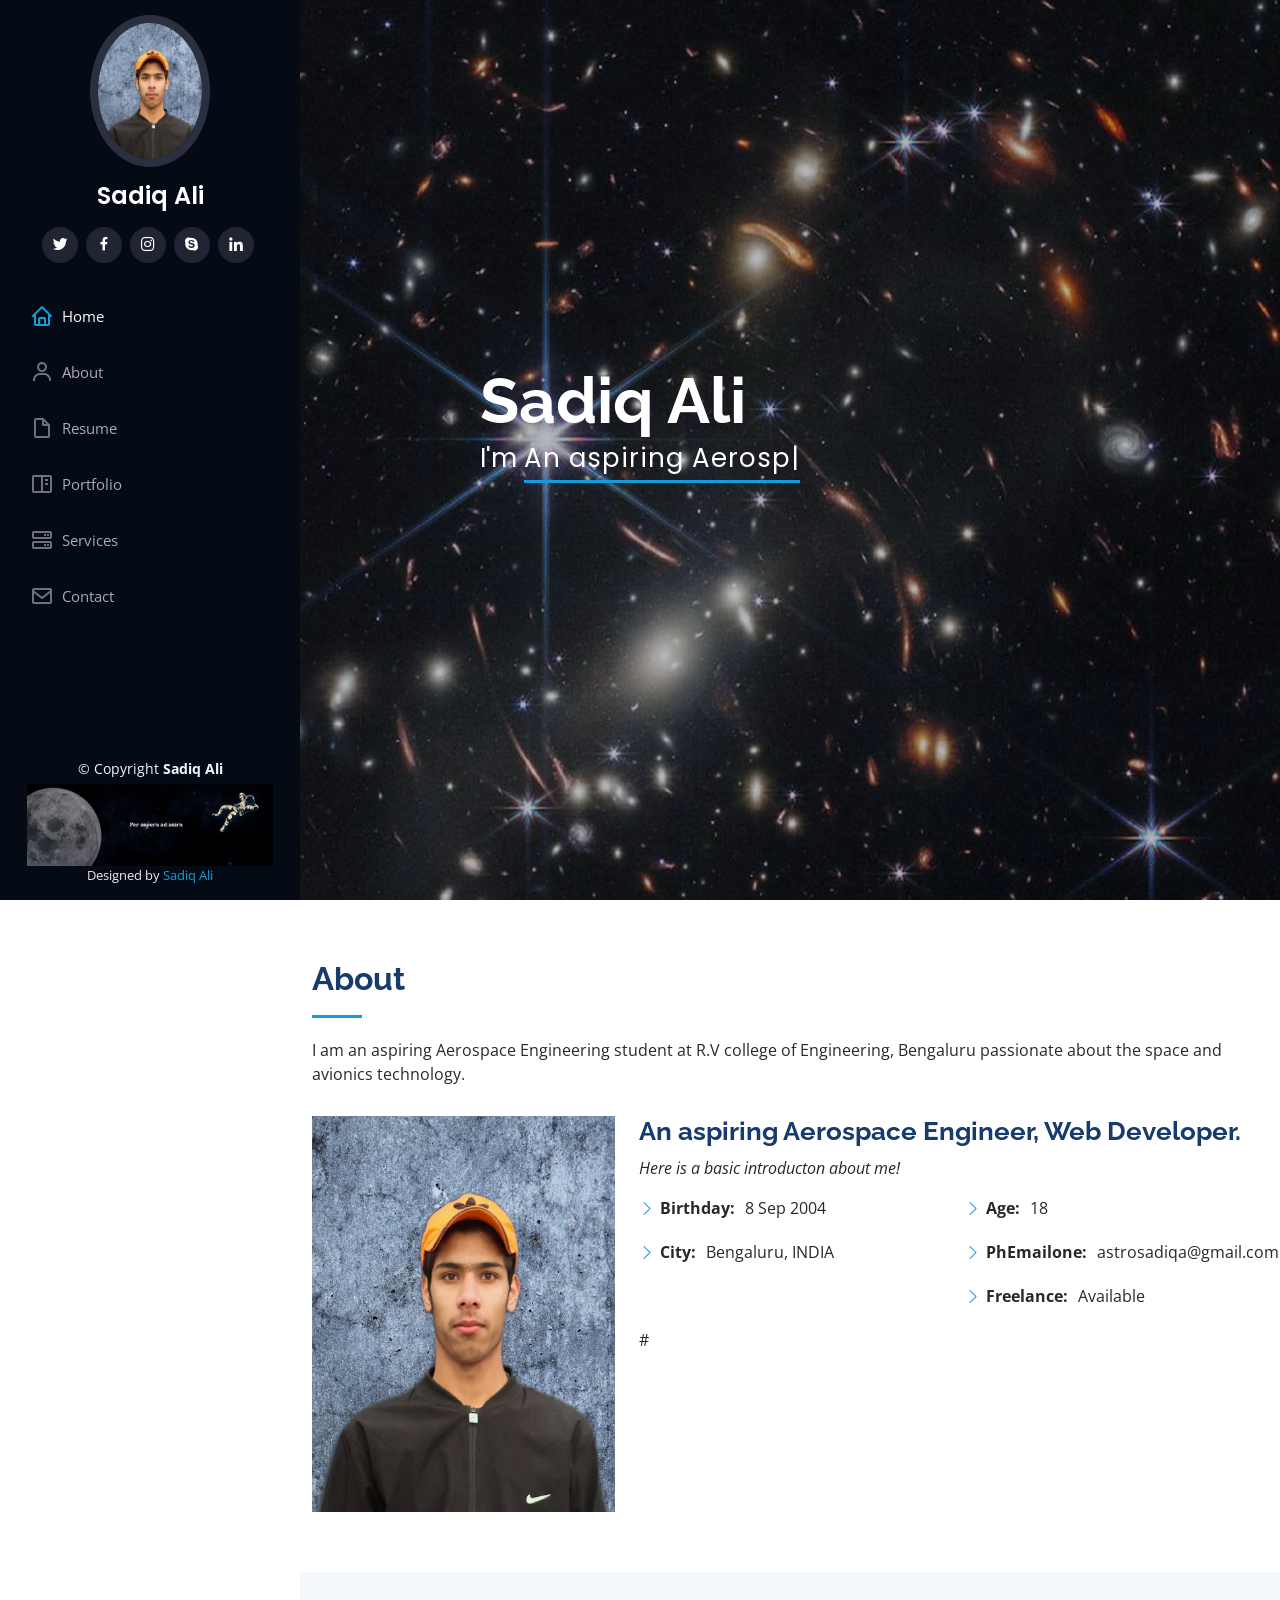
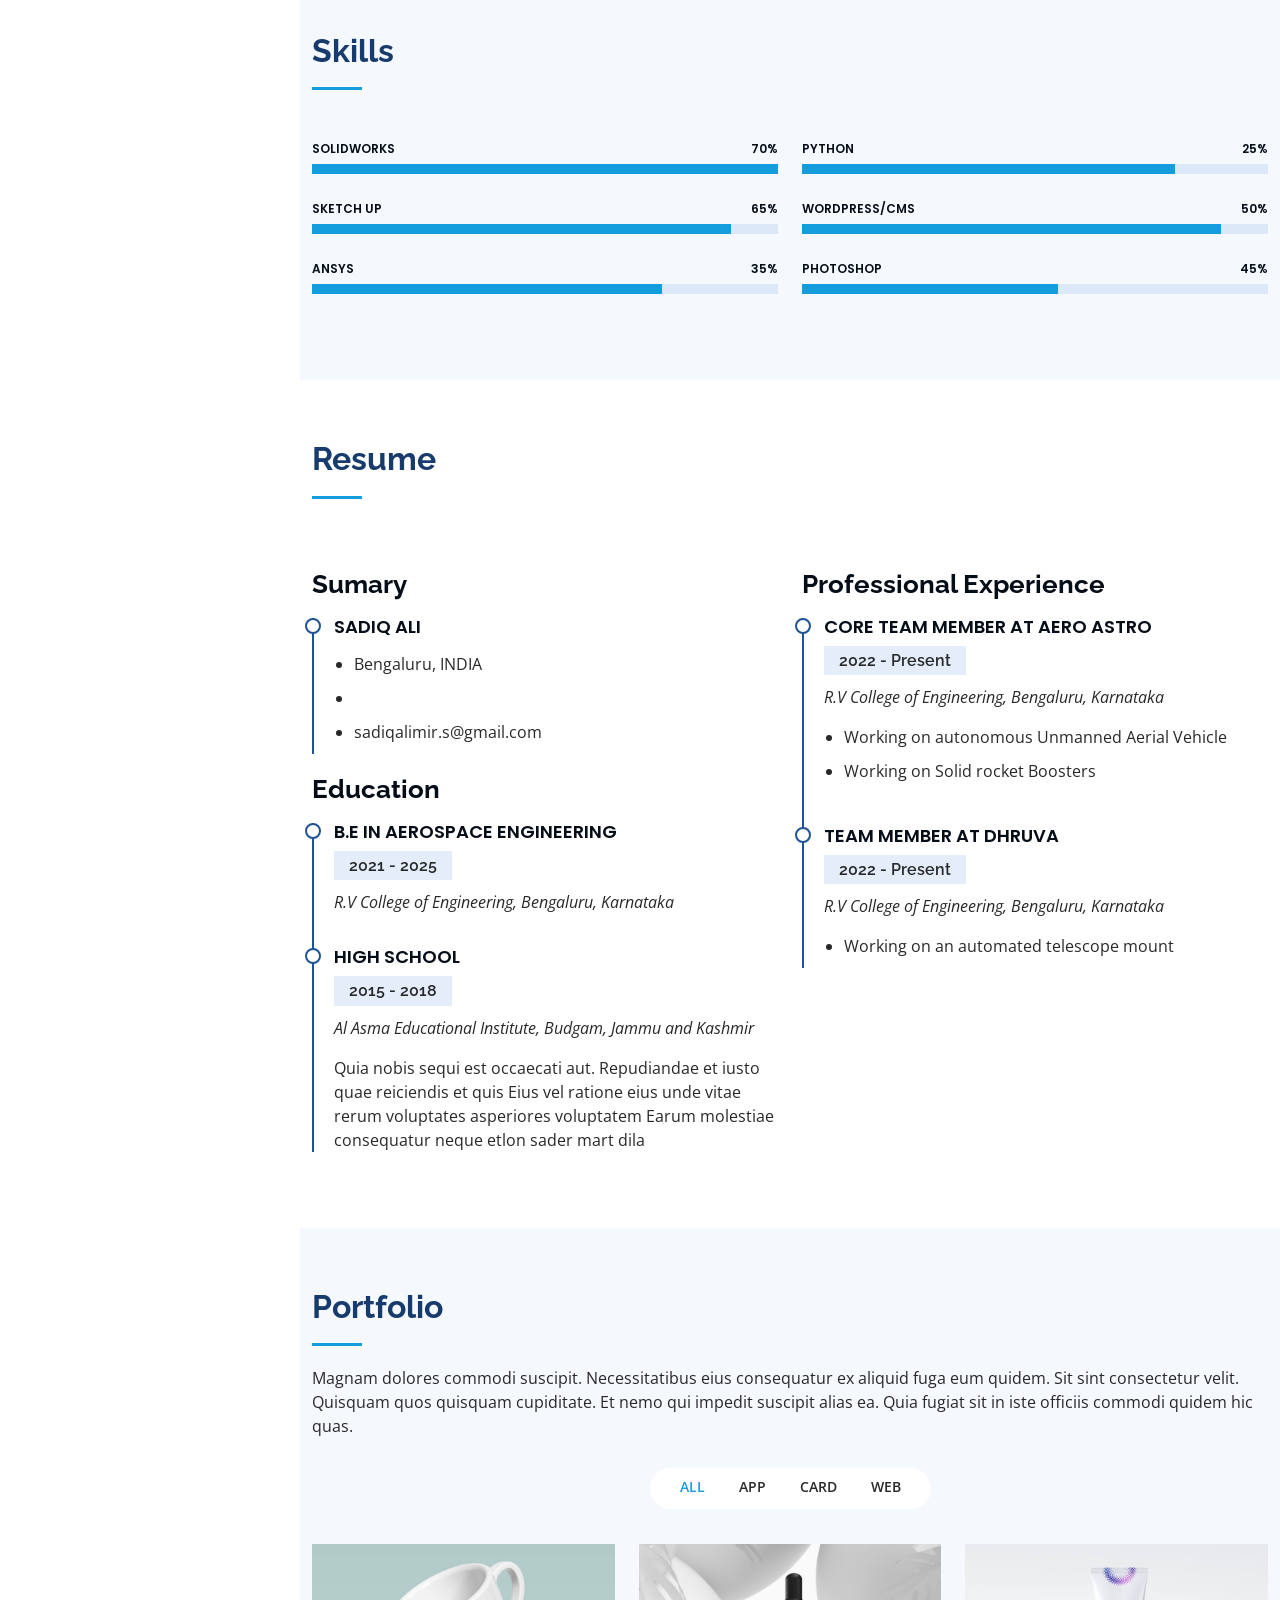
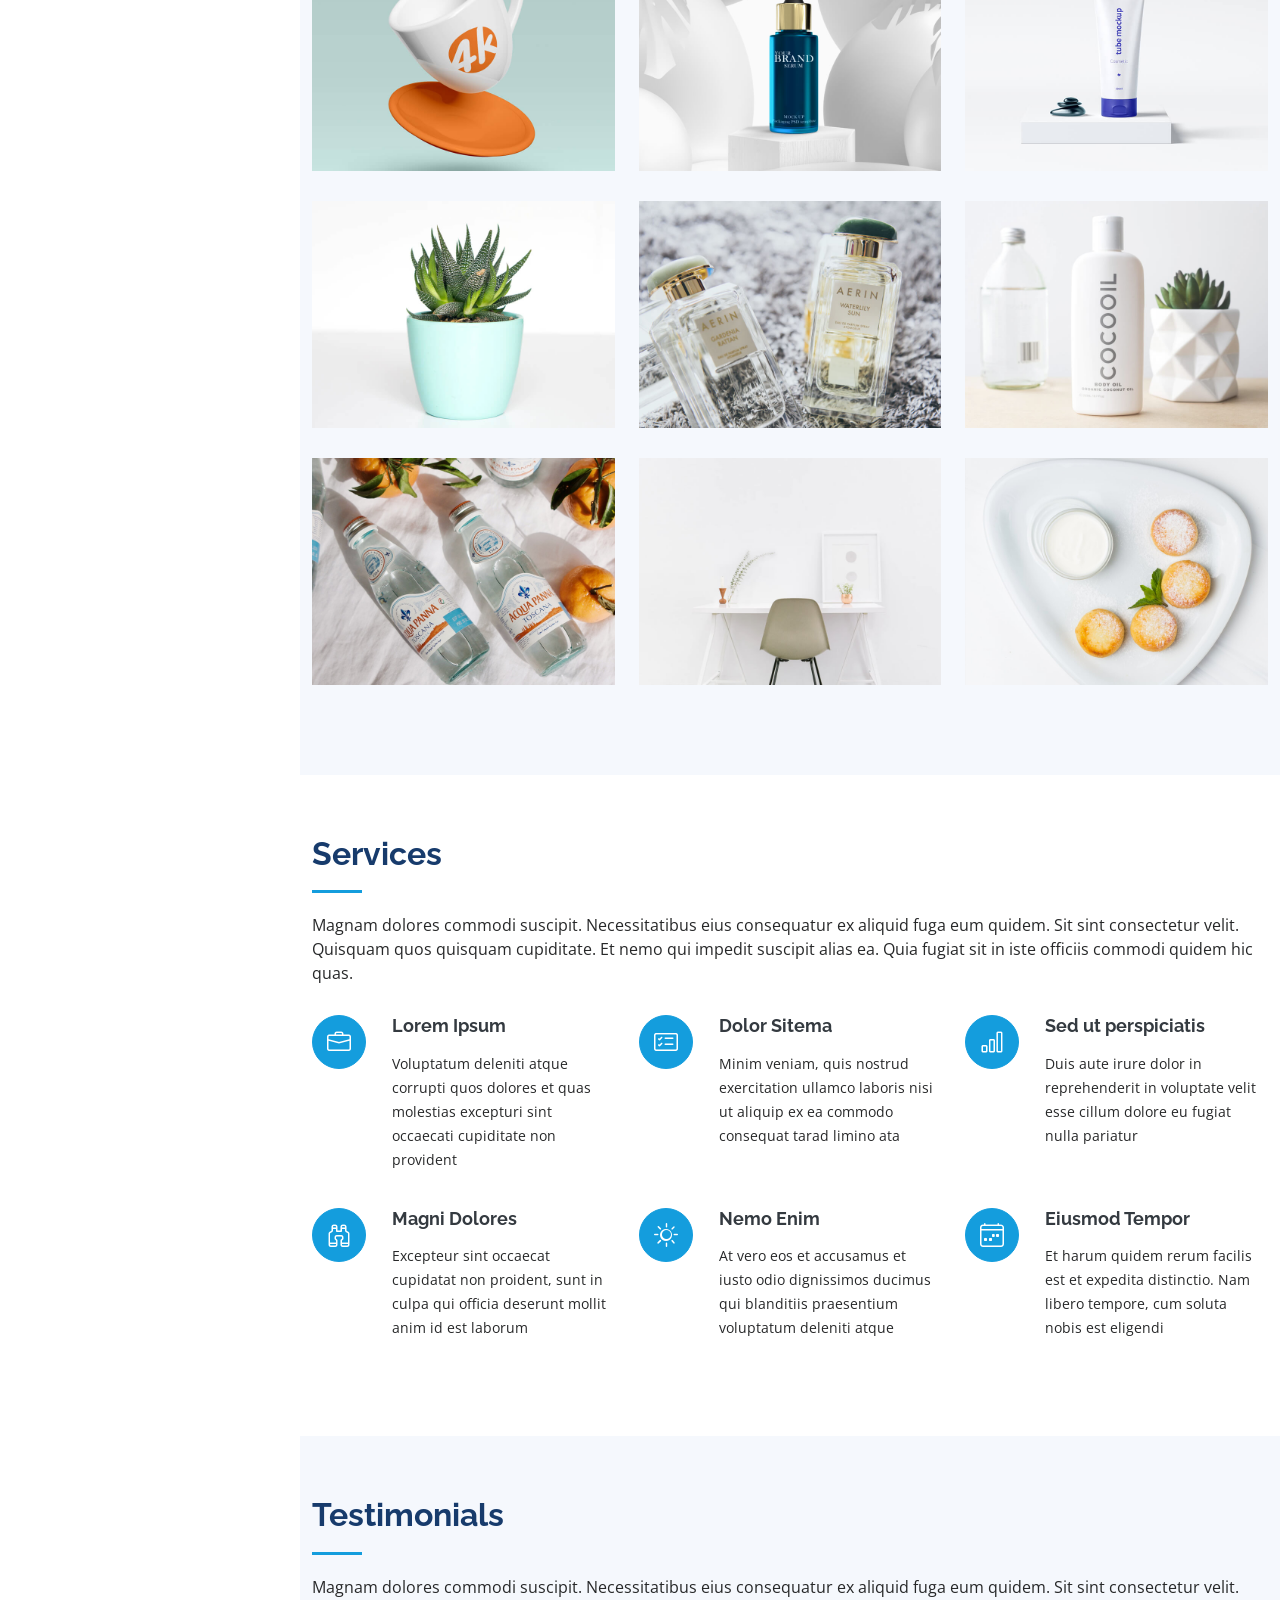
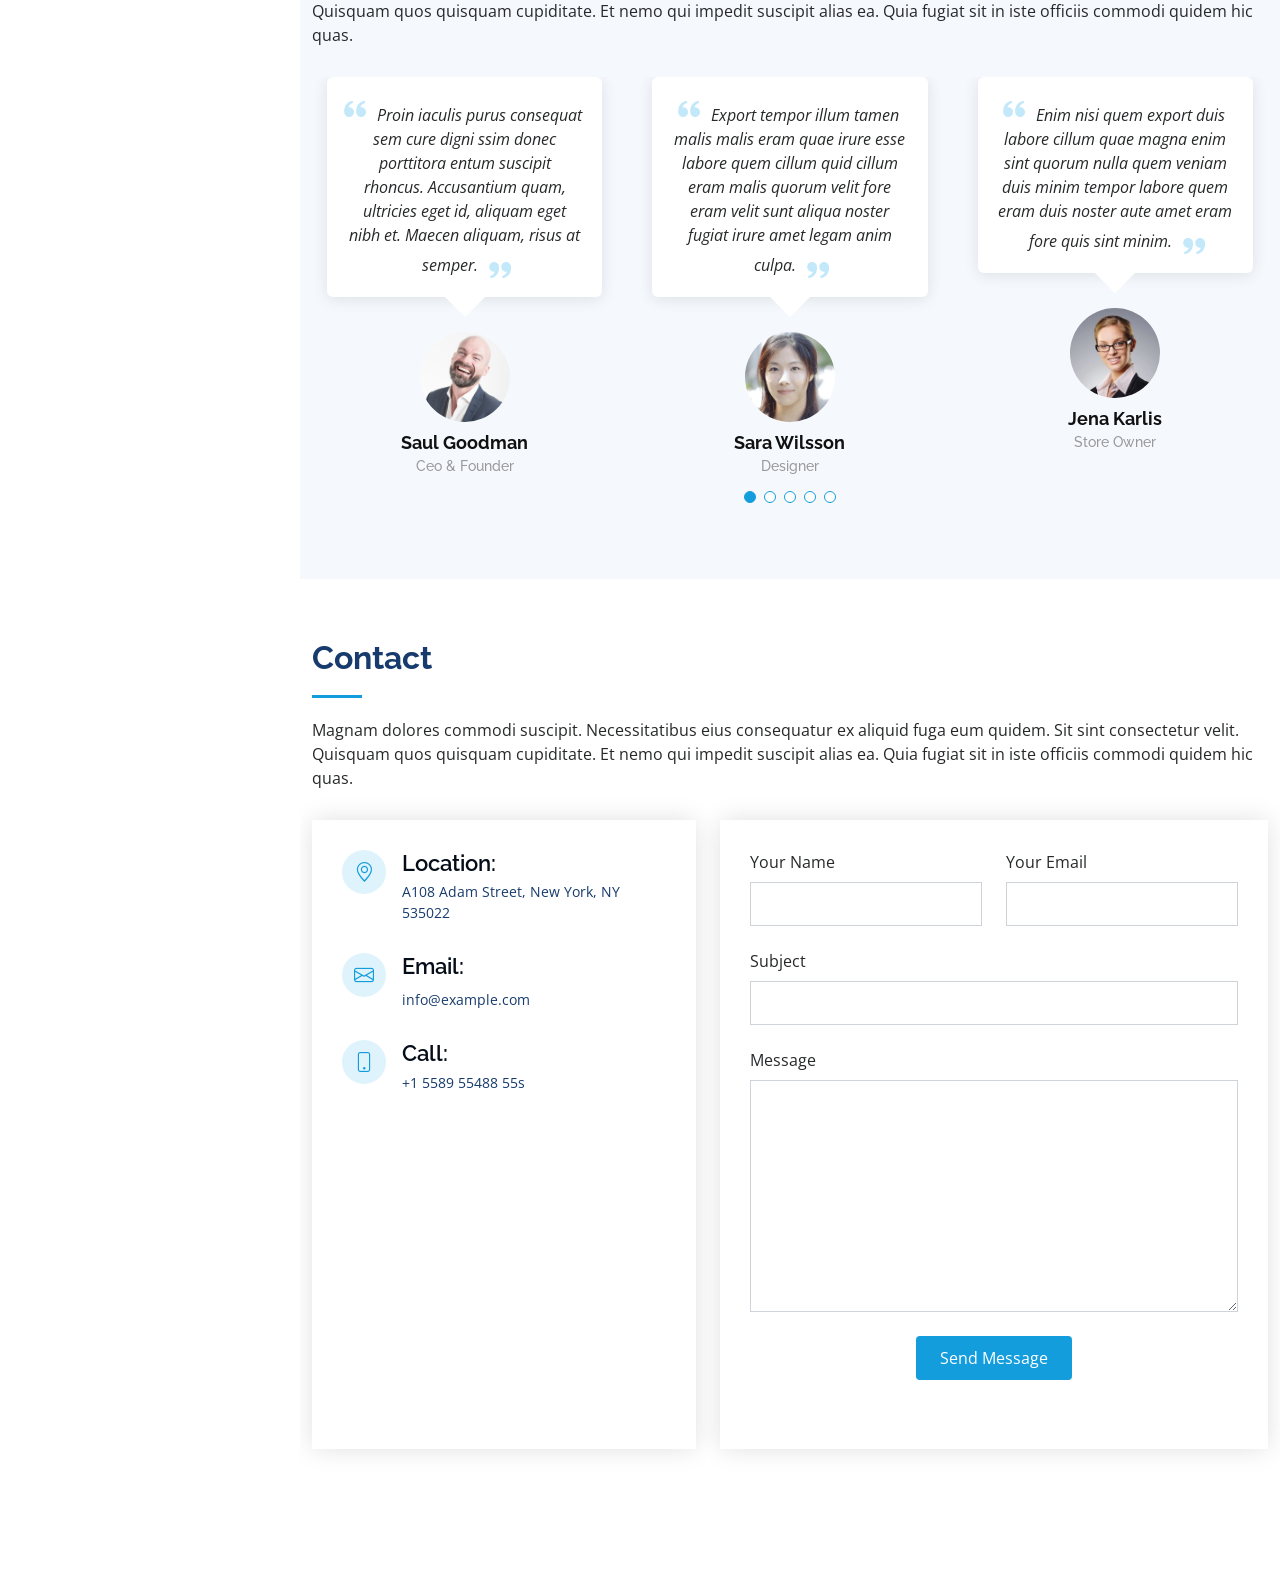
<file: index.html>
<!DOCTYPE html>
<html lang="en">

<head>
  <meta charset="utf-8">
  <meta content="width=device-width, initial-scale=1.0" name="viewport">

  <title>SADIQ ALI</title>
  <meta content="" name="description">
  <meta content="" name="keywords">

  <!-- Favicons -->
  <link href="assets/img/favicon.png" rel="icon">
  <link href="assets/img/apple-touch-icon.png" rel="apple-touch-icon">

  <!-- Google Fonts -->
  <link href="https://fonts.googleapis.com/css?family=Open+Sans:300,300i,400,400i,600,600i,700,700i|Raleway:300,300i,400,400i,500,500i,600,600i,700,700i|Poppins:300,300i,400,400i,500,500i,600,600i,700,700i" rel="stylesheet">

  <!-- Vendor CSS Files -->
  <link href="assets/vendor/aos/aos.css" rel="stylesheet">
  <link href="assets/vendor/bootstrap/css/bootstrap.min.css" rel="stylesheet">
  <link href="assets/vendor/bootstrap-icons/bootstrap-icons.css" rel="stylesheet">
  <link href="assets/vendor/boxicons/css/boxicons.min.css" rel="stylesheet">
  <link href="assets/vendor/glightbox/css/glightbox.min.css" rel="stylesheet">
  <link href="assets/vendor/swiper/swiper-bundle.min.css" rel="stylesheet">

  <!-- Template Main CSS File -->
  <link href="assets/css/style.css" rel="stylesheet">

</head>

<body>

  <!-- ======= Mobile nav toggle button ======= -->
  <i class="bi bi-list mobile-nav-toggle d-xl-none"></i>

  <!-- ======= Header ======= -->
  <header id="header">
    <div class="d-flex flex-column">

      <div class="profile">
        <img src="assets/img/profile-img.jpg" alt="" class="img-fluid rounded-circle">
        <h1 class="text-light"><a href="index.html">Sadiq Ali</a></h1>
        <div class="social-links mt-3 text-center">
          <a href="https://twitter.com/astrosadiqali" class="twitter"><i class="bx bxl-twitter"></i></a>
          <a href="https://www.facebook.com/astrosadiqaly" class="facebook"><i class="bx bxl-facebook"></i></a>
          <a href="https://instagram.com/astrosadiqali" class="instagram"><i class="bx bxl-instagram"></i></a>
          <a href="#" class="google-plus"><i class="bx bxl-skype"></i></a>
          <a href="https://www.linkedin.com/in/astrosadiqali" class="linkedin"><i class="bx bxl-linkedin"></i></a>
        </div>
      </div>

      <nav id="navbar" class="nav-menu navbar">
        <ul>
          <li><a href="#hero" class="nav-link scrollto active"><i class="bx bx-home"></i> <span>Home</span></a></li>
          <li><a href="#about" class="nav-link scrollto"><i class="bx bx-user"></i> <span>About</span></a></li>
          <li><a href="#resume" class="nav-link scrollto"><i class="bx bx-file-blank"></i> <span>Resume</span></a></li>
          <li><a href="#portfolio" class="nav-link scrollto"><i class="bx bx-book-content"></i> <span>Portfolio</span></a></li>
          <li><a href="#services" class="nav-link scrollto"><i class="bx bx-server"></i> <span>Services</span></a></li>
          <li><a href="#contact" class="nav-link scrollto"><i class="bx bx-envelope"></i> <span>Contact</span></a></li>
        </ul>
      </nav><!-- .nav-menu -->
    </div>
  </header><!-- End Header -->

  <!-- ======= Hero Section ======= -->
  <section id="hero" class="d-flex flex-column justify-content-center align-items-center">
    <div class="hero-container" data-aos="fade-in">
      <h1>Sadiq Ali</h1>
      <p>I'm <span class="typed" data-typed-items="An aspiring Aerospace Engineer, A Web Developer"></span></p>
    </div>
  </section><!-- End Hero -->

  <main id="main">

    <!-- ======= About Section ======= -->
    <section id="about" class="about">
      <div class="container">

        <div class="section-title">
          <h2>About</h2>
          <p>I am an aspiring Aerospace Engineering student at R.V college of Engineering, Bengaluru passionate about the space and avionics technology.</p>
        </div>

        <div class="row">
          <div class="col-lg-4" data-aos="fade-right">
            <img src="assets/img/profile-img.jpg" class="img-fluid" alt="">
          </div>
          <div class="col-lg-8 pt-4 pt-lg-0 content" data-aos="fade-left">
            <h3>An aspiring Aerospace Engineer, Web Developer.</h3>
            <p class="fst-italic">
              Here is a basic introducton about me!
            </p>
            <div class="row">
              <div class="col-lg-6">
                <ul>
                  <li><i class="bi bi-chevron-right"></i> <strong>Birthday:</strong> <span>8 Sep 2004</span></li>
                  <li><i class="bi bi-chevron-right"></i> <strong>City:</strong> <span>Bengaluru, INDIA</span></li>
                </ul>
              </div>
              <div class="col-lg-6">
                <ul>
                  <li><i class="bi bi-chevron-right"></i> <strong>Age:</strong> <span>18</span></li>

                  <li><i class="bi bi-chevron-right"></i> <strong>PhEmailone:</strong> <span>astrosadiqa@gmail.com</span></li>
                  <li><i class="bi bi-chevron-right"></i> <strong>Freelance:</strong> <span>Available</span></li>
                </ul>
              </div>
            </div>
            <p>#
              
            </p>
          </div>
        </div>

      </div>
    </section><!-- End About Section -->

   

    <!-- ======= Skills Section ======= -->
    <section id="skills" class="skills section-bg">
      <div class="container">

        <div class="section-title">
          <h2>Skills</h2>
          <p> </p>
        </div>

        <div class="row skills-content">

          <div class="col-lg-6" data-aos="fade-up">

            <div class="progress">
              <span class="skill">SolidWorks <i class="val">70%</i></span>
              <div class="progress-bar-wrap">
                <div class="progress-bar" role="progressbar" aria-valuenow="100" aria-valuemin="0" aria-valuemax="100"></div>
              </div>
            </div>

            <div class="progress">
              <span class="skill">Sketch Up <i class="val">65%</i></span>
              <div class="progress-bar-wrap">
                <div class="progress-bar" role="progressbar" aria-valuenow="90" aria-valuemin="0" aria-valuemax="100"></div>
              </div>
            </div>

            <div class="progress">
              <span class="skill">Ansys <i class="val">35%</i></span>
              <div class="progress-bar-wrap">
                <div class="progress-bar" role="progressbar" aria-valuenow="75" aria-valuemin="0" aria-valuemax="100"></div>
              </div>
            </div>

          </div>

          <div class="col-lg-6" data-aos="fade-up" data-aos-delay="100">

            <div class="progress">
              <span class="skill">Python <i class="val">25%</i></span>
              <div class="progress-bar-wrap">
                <div class="progress-bar" role="progressbar" aria-valuenow="80" aria-valuemin="0" aria-valuemax="100"></div>
              </div>
            </div>

            <div class="progress">
              <span class="skill">WordPress/CMS <i class="val">50%</i></span>
              <div class="progress-bar-wrap">
                <div class="progress-bar" role="progressbar" aria-valuenow="90" aria-valuemin="0" aria-valuemax="100"></div>
              </div>
            </div>

            <div class="progress">
              <span class="skill">Photoshop <i class="val">45%</i></span>
              <div class="progress-bar-wrap">
                <div class="progress-bar" role="progressbar" aria-valuenow="55" aria-valuemin="0" aria-valuemax="100"></div>
              </div>
            </div>

          </div>

        </div>

      </div>
    </section><!-- End Skills Section -->

    <!-- ======= Resume Section ======= -->
    <section id="resume" class="resume">
      <div class="container">

        <div class="section-title">
          <h2>Resume</h2>
          <p></p>
        </div>

        <div class="row">
          <div class="col-lg-6" data-aos="fade-up">
            <h3 class="resume-title">Sumary</h3>
            <div class="resume-item pb-0">
              <h4>Sadiq Ali</h4>
              <p><em></em></p>
              <ul>
                <li>Bengaluru, INDIA</li>
                <li></li>
                <li>sadiqalimir.s@gmail.com</li>
              </ul>
            </div>

            <h3 class="resume-title">Education</h3>
            <div class="resume-item">
              <h4>B.E in Aerospace Engineering</h4>
              <h5>2021 - 2025</h5>
              <p><em>R.V College of Engineering, Bengaluru, Karnataka</em></p>
              <p></p>
            </div>
            <div class="resume-item">
              <h4>High School</h4>
              <h5>2015 - 2018</h5>
              <p><em>Al Asma Educational Institute, Budgam, Jammu and Kashmir</em></p>
              <p>Quia nobis sequi est occaecati aut. Repudiandae et iusto quae reiciendis et quis Eius vel ratione eius unde vitae rerum voluptates asperiores voluptatem Earum molestiae consequatur neque etlon sader mart dila</p>
            </div>
          </div>
          <div class="col-lg-6" data-aos="fade-up" data-aos-delay="100">
            <h3 class="resume-title">Professional Experience</h3>
            <div class="resume-item">
              <h4>Core team member at Aero Astro</h4>
              <h5>2022 - Present</h5>
              <p><em>R.V College of Engineering, Bengaluru, Karnataka </em></p>
              <ul>
                <li>Working on autonomous Unmanned Aerial Vehicle</li>
                <li>Working on Solid rocket Boosters </li>
              </ul>
            </div>
            <div class="resume-item">
              <h4>Team member at Dhruva </h4>
              <h5>2022 - Present</h5>
              <p><em>R.V College of Engineering, Bengaluru, Karnataka</em></p>
              <ul>
                <li>Working on an automated telescope mount </li>
              </ul>
            </div>
          </div>
        </div>

      </div>
    </section><!-- End Resume Section -->

    <!-- ======= Portfolio Section ======= -->
    <section id="portfolio" class="portfolio section-bg">
      <div class="container">

        <div class="section-title">
          <h2>Portfolio</h2>
          <p>Magnam dolores commodi suscipit. Necessitatibus eius consequatur ex aliquid fuga eum quidem. Sit sint consectetur velit. Quisquam quos quisquam cupiditate. Et nemo qui impedit suscipit alias ea. Quia fugiat sit in iste officiis commodi quidem hic quas.</p>
        </div>

        <div class="row" data-aos="fade-up">
          <div class="col-lg-12 d-flex justify-content-center">
            <ul id="portfolio-flters">
              <li data-filter="*" class="filter-active">All</li>
              <li data-filter=".filter-app">App</li>
              <li data-filter=".filter-card">Card</li>
              <li data-filter=".filter-web">Web</li>
            </ul>
          </div>
        </div>

        <div class="row portfolio-container" data-aos="fade-up" data-aos-delay="100">

          <div class="col-lg-4 col-md-6 portfolio-item filter-app">
            <div class="portfolio-wrap">
              <img src="assets/img/portfolio/portfolio-1.jpg" class="img-fluid" alt="">
              <div class="portfolio-links">
                <a href="assets/img/portfolio/portfolio-1.jpg" data-gallery="portfolioGallery" class="portfolio-lightbox" title="App 1"><i class="bx bx-plus"></i></a>
                <a href="portfolio-details.html" title="More Details"><i class="bx bx-link"></i></a>
              </div>
            </div>
          </div>

          <div class="col-lg-4 col-md-6 portfolio-item filter-web">
            <div class="portfolio-wrap">
              <img src="assets/img/portfolio/portfolio-2.jpg" class="img-fluid" alt="">
              <div class="portfolio-links">
                <a href="assets/img/portfolio/portfolio-2.jpg" data-gallery="portfolioGallery" class="portfolio-lightbox" title="Web 3"><i class="bx bx-plus"></i></a>
                <a href="portfolio-details.html" title="More Details"><i class="bx bx-link"></i></a>
              </div>
            </div>
          </div>

          <div class="col-lg-4 col-md-6 portfolio-item filter-app">
            <div class="portfolio-wrap">
              <img src="assets/img/portfolio/portfolio-3.jpg" class="img-fluid" alt="">
              <div class="portfolio-links">
                <a href="assets/img/portfolio/portfolio-3.jpg" data-gallery="portfolioGallery" class="portfolio-lightbox" title="App 2"><i class="bx bx-plus"></i></a>
                <a href="portfolio-details.html" title="More Details"><i class="bx bx-link"></i></a>
              </div>
            </div>
          </div>

          <div class="col-lg-4 col-md-6 portfolio-item filter-card">
            <div class="portfolio-wrap">
              <img src="assets/img/portfolio/portfolio-4.jpg" class="img-fluid" alt="">
              <div class="portfolio-links">
                <a href="assets/img/portfolio/portfolio-4.jpg" data-gallery="portfolioGallery" class="portfolio-lightbox" title="Card 2"><i class="bx bx-plus"></i></a>
                <a href="portfolio-details.html" title="More Details"><i class="bx bx-link"></i></a>
              </div>
            </div>
          </div>

          <div class="col-lg-4 col-md-6 portfolio-item filter-web">
            <div class="portfolio-wrap">
              <img src="assets/img/portfolio/portfolio-5.jpg" class="img-fluid" alt="">
              <div class="portfolio-links">
                <a href="assets/img/portfolio/portfolio-5.jpg" data-gallery="portfolioGallery" class="portfolio-lightbox" title="Web 2"><i class="bx bx-plus"></i></a>
                <a href="portfolio-details.html" title="More Details"><i class="bx bx-link"></i></a>
              </div>
            </div>
          </div>

          <div class="col-lg-4 col-md-6 portfolio-item filter-app">
            <div class="portfolio-wrap">
              <img src="assets/img/portfolio/portfolio-6.jpg" class="img-fluid" alt="">
              <div class="portfolio-links">
                <a href="assets/img/portfolio/portfolio-6.jpg" data-gallery="portfolioGallery" class="portfolio-lightbox" title="App 3"><i class="bx bx-plus"></i></a>
                <a href="portfolio-details.html" title="More Details"><i class="bx bx-link"></i></a>
              </div>
            </div>
          </div>

          <div class="col-lg-4 col-md-6 portfolio-item filter-card">
            <div class="portfolio-wrap">
              <img src="assets/img/portfolio/portfolio-7.jpg" class="img-fluid" alt="">
              <div class="portfolio-links">
                <a href="assets/img/portfolio/portfolio-7.jpg" data-gallery="portfolioGallery" class="portfolio-lightbox" title="Card 1"><i class="bx bx-plus"></i></a>
                <a href="portfolio-details.html" title="More Details"><i class="bx bx-link"></i></a>
              </div>
            </div>
          </div>

          <div class="col-lg-4 col-md-6 portfolio-item filter-card">
            <div class="portfolio-wrap">
              <img src="assets/img/portfolio/portfolio-8.jpg" class="img-fluid" alt="">
              <div class="portfolio-links">
                <a href="assets/img/portfolio/portfolio-8.jpg" data-gallery="portfolioGallery" class="portfolio-lightbox" title="Card 3"><i class="bx bx-plus"></i></a>
                <a href="portfolio-details.html" title="More Details"><i class="bx bx-link"></i></a>
              </div>
            </div>
          </div>

          <div class="col-lg-4 col-md-6 portfolio-item filter-web">
            <div class="portfolio-wrap">
              <img src="assets/img/portfolio/portfolio-9.jpg" class="img-fluid" alt="">
              <div class="portfolio-links">
                <a href="assets/img/portfolio/portfolio-9.jpg" data-gallery="portfolioGallery" class="portfolio-lightbox" title="Web 3"><i class="bx bx-plus"></i></a>
                <a href="portfolio-details.html" title="More Details"><i class="bx bx-link"></i></a>
              </div>
            </div>
          </div>

        </div>

      </div>
    </section><!-- End Portfolio Section -->

    <!-- ======= Services Section ======= -->
    <section id="services" class="services">
      <div class="container">

        <div class="section-title">
          <h2>Services</h2>
          <p>Magnam dolores commodi suscipit. Necessitatibus eius consequatur ex aliquid fuga eum quidem. Sit sint consectetur velit. Quisquam quos quisquam cupiditate. Et nemo qui impedit suscipit alias ea. Quia fugiat sit in iste officiis commodi quidem hic quas.</p>
        </div>

        <div class="row">
          <div class="col-lg-4 col-md-6 icon-box" data-aos="fade-up">
            <div class="icon"><i class="bi bi-briefcase"></i></div>
            <h4 class="title"><a href="">Lorem Ipsum</a></h4>
            <p class="description">Voluptatum deleniti atque corrupti quos dolores et quas molestias excepturi sint occaecati cupiditate non provident</p>
          </div>
          <div class="col-lg-4 col-md-6 icon-box" data-aos="fade-up" data-aos-delay="100">
            <div class="icon"><i class="bi bi-card-checklist"></i></div>
            <h4 class="title"><a href="">Dolor Sitema</a></h4>
            <p class="description">Minim veniam, quis nostrud exercitation ullamco laboris nisi ut aliquip ex ea commodo consequat tarad limino ata</p>
          </div>
          <div class="col-lg-4 col-md-6 icon-box" data-aos="fade-up" data-aos-delay="200">
            <div class="icon"><i class="bi bi-bar-chart"></i></div>
            <h4 class="title"><a href="">Sed ut perspiciatis</a></h4>
            <p class="description">Duis aute irure dolor in reprehenderit in voluptate velit esse cillum dolore eu fugiat nulla pariatur</p>
          </div>
          <div class="col-lg-4 col-md-6 icon-box" data-aos="fade-up" data-aos-delay="300">
            <div class="icon"><i class="bi bi-binoculars"></i></div>
            <h4 class="title"><a href="">Magni Dolores</a></h4>
            <p class="description">Excepteur sint occaecat cupidatat non proident, sunt in culpa qui officia deserunt mollit anim id est laborum</p>
          </div>
          <div class="col-lg-4 col-md-6 icon-box" data-aos="fade-up" data-aos-delay="400">
            <div class="icon"><i class="bi bi-brightness-high"></i></div>
            <h4 class="title"><a href="">Nemo Enim</a></h4>
            <p class="description">At vero eos et accusamus et iusto odio dignissimos ducimus qui blanditiis praesentium voluptatum deleniti atque</p>
          </div>
          <div class="col-lg-4 col-md-6 icon-box" data-aos="fade-up" data-aos-delay="500">
            <div class="icon"><i class="bi bi-calendar4-week"></i></div>
            <h4 class="title"><a href="">Eiusmod Tempor</a></h4>
            <p class="description">Et harum quidem rerum facilis est et expedita distinctio. Nam libero tempore, cum soluta nobis est eligendi</p>
          </div>
        </div>

      </div>
    </section><!-- End Services Section -->

    <!-- ======= Testimonials Section ======= -->
    <section id="testimonials" class="testimonials section-bg">
      <div class="container">

        <div class="section-title">
          <h2>Testimonials</h2>
          <p>Magnam dolores commodi suscipit. Necessitatibus eius consequatur ex aliquid fuga eum quidem. Sit sint consectetur velit. Quisquam quos quisquam cupiditate. Et nemo qui impedit suscipit alias ea. Quia fugiat sit in iste officiis commodi quidem hic quas.</p>
        </div>

        <div class="testimonials-slider swiper" data-aos="fade-up" data-aos-delay="100">
          <div class="swiper-wrapper">

            <div class="swiper-slide">
              <div class="testimonial-item" data-aos="fade-up">
                <p>
                  <i class="bx bxs-quote-alt-left quote-icon-left"></i>
                  Proin iaculis purus consequat sem cure digni ssim donec porttitora entum suscipit rhoncus. Accusantium quam, ultricies eget id, aliquam eget nibh et. Maecen aliquam, risus at semper.
                  <i class="bx bxs-quote-alt-right quote-icon-right"></i>
                </p>
                <img src="assets/img/testimonials/testimonials-1.jpg" class="testimonial-img" alt="">
                <h3>Saul Goodman</h3>
                <h4>Ceo &amp; Founder</h4>
              </div>
            </div><!-- End testimonial item -->

            <div class="swiper-slide">
              <div class="testimonial-item" data-aos="fade-up" data-aos-delay="100">
                <p>
                  <i class="bx bxs-quote-alt-left quote-icon-left"></i>
                  Export tempor illum tamen malis malis eram quae irure esse labore quem cillum quid cillum eram malis quorum velit fore eram velit sunt aliqua noster fugiat irure amet legam anim culpa.
                  <i class="bx bxs-quote-alt-right quote-icon-right"></i>
                </p>
                <img src="assets/img/testimonials/testimonials-2.jpg" class="testimonial-img" alt="">
                <h3>Sara Wilsson</h3>
                <h4>Designer</h4>
              </div>
            </div><!-- End testimonial item -->

            <div class="swiper-slide">
              <div class="testimonial-item" data-aos="fade-up" data-aos-delay="200">
                <p>
                  <i class="bx bxs-quote-alt-left quote-icon-left"></i>
                  Enim nisi quem export duis labore cillum quae magna enim sint quorum nulla quem veniam duis minim tempor labore quem eram duis noster aute amet eram fore quis sint minim.
                  <i class="bx bxs-quote-alt-right quote-icon-right"></i>
                </p>
                <img src="assets/img/testimonials/testimonials-3.jpg" class="testimonial-img" alt="">
                <h3>Jena Karlis</h3>
                <h4>Store Owner</h4>
              </div>
            </div><!-- End testimonial item -->

            <div class="swiper-slide">
              <div class="testimonial-item" data-aos="fade-up" data-aos-delay="300">
                <p>
                  <i class="bx bxs-quote-alt-left quote-icon-left"></i>
                  Fugiat enim eram quae cillum dolore dolor amet nulla culpa multos export minim fugiat minim velit minim dolor enim duis veniam ipsum anim magna sunt elit fore quem dolore labore illum veniam.
                  <i class="bx bxs-quote-alt-right quote-icon-right"></i>
                </p>
                <img src="assets/img/testimonials/testimonials-4.jpg" class="testimonial-img" alt="">
                <h3>Matt Brandon</h3>
                <h4>Freelancer</h4>
              </div>
            </div><!-- End testimonial item -->

            <div class="swiper-slide">
              <div class="testimonial-item" data-aos="fade-up" data-aos-delay="400">
                <p>
                  <i class="bx bxs-quote-alt-left quote-icon-left"></i>
                  Quis quorum aliqua sint quem legam fore sunt eram irure aliqua veniam tempor noster veniam enim culpa labore duis sunt culpa nulla illum cillum fugiat legam esse veniam culpa fore nisi cillum quid.
                  <i class="bx bxs-quote-alt-right quote-icon-right"></i>
                </p>
                <img src="assets/img/testimonials/testimonials-5.jpg" class="testimonial-img" alt="">
                <h3>John Larson</h3>
                <h4>Entrepreneur</h4>
              </div>
            </div><!-- End testimonial item -->

          </div>
          <div class="swiper-pagination"></div>
        </div>

      </div>
    </section><!-- End Testimonials Section -->

    <!-- ======= Contact Section ======= -->
    <section id="contact" class="contact">
      <div class="container">

        <div class="section-title">
          <h2>Contact</h2>
          <p>Magnam dolores commodi suscipit. Necessitatibus eius consequatur ex aliquid fuga eum quidem. Sit sint consectetur velit. Quisquam quos quisquam cupiditate. Et nemo qui impedit suscipit alias ea. Quia fugiat sit in iste officiis commodi quidem hic quas.</p>
        </div>

        <div class="row" data-aos="fade-in">

          <div class="col-lg-5 d-flex align-items-stretch">
            <div class="info">
              <div class="address">
                <i class="bi bi-geo-alt"></i>
                <h4>Location:</h4>
                <p>A108 Adam Street, New York, NY 535022</p>
              </div>

              <div class="email">
                <i class="bi bi-envelope"></i>
                <h4>Email:</h4>
                <p>info@example.com</p>
              </div>

              <div class="phone">
                <i class="bi bi-phone"></i>
                <h4>Call:</h4>
                <p>+1 5589 55488 55s</p>
              </div>

              <iframe src="https://www.google.com/maps/embed?pb=!1m14!1m8!1m3!1d12097.433213460943!2d-74.0062269!3d40.7101282!3m2!1i1024!2i768!4f13.1!3m3!1m2!1s0x0%3A0xb89d1fe6bc499443!2sDowntown+Conference+Center!5e0!3m2!1smk!2sbg!4v1539943755621" frameborder="0" style="border:0; width: 100%; height: 290px;" allowfullscreen></iframe>
            </div>

          </div>

          <div class="col-lg-7 mt-5 mt-lg-0 d-flex align-items-stretch">
            <form action="forms/contact.php" method="post" role="form" class="php-email-form">
              <div class="row">
                <div class="form-group col-md-6">
                  <label for="name">Your Name</label>
                  <input type="text" name="name" class="form-control" id="name" required>
                </div>
                <div class="form-group col-md-6">
                  <label for="name">Your Email</label>
                  <input type="email" class="form-control" name="email" id="email" required>
                </div>
              </div>
              <div class="form-group">
                <label for="name">Subject</label>
                <input type="text" class="form-control" name="subject" id="subject" required>
              </div>
              <div class="form-group">
                <label for="name">Message</label>
                <textarea class="form-control" name="message" rows="10" required></textarea>
              </div>
              <div class="my-3">
                <div class="loading">Loading</div>
                <div class="error-message"></div>
                <div class="sent-message">Your message has been sent. Thank you!</div>
              </div>
              <div class="text-center"><button type="submit">Send Message</button></div>
            </form>
          </div>

        </div>

      </div>
    </section><!-- End Contact Section -->

  </main><!-- End #main -->

  <!-- ======= Footer ======= -->
  <footer id="footer">
    <div class="container">
      <div class="copyright">
        &copy; Copyright <strong><span>Sadiq Ali</span></strong>
      </div>
      <div class="credits">
        <!-- All the links in the footer should remain intact. -->
        <!-- You can delete the links only if you purchased the pro version. -->
        <!-- Licensing information: https://Sadiq Ali.com/license/ -->
        <!-- Purchase the pro version with working PHP/AJAX contact form: https://Sadiq Ali.com/Sadiq Ali-bootstrap-portfolio-websites-template/ -->
        <img src="assets/img/astronaut.png" class="img-fluid" alt="">
        Designed by <a href="https://Sadiq Ali.com/">Sadiq Ali</a>
      </div>
    </div>
  </footer><!-- End  Footer -->

  <a href="#" class="back-to-top d-flex align-items-center justify-content-center"><i class="bi bi-arrow-up-short"></i></a>

  <!-- Vendor JS Files -->
  <script src="assets/vendor/purecounter/purecounter_vanilla.js"></script>
  <script src="assets/vendor/aos/aos.js"></script>
  <script src="assets/vendor/bootstrap/js/bootstrap.bundle.min.js"></script>
  <script src="assets/vendor/glightbox/js/glightbox.min.js"></script>
  <script src="assets/vendor/isotope-layout/isotope.pkgd.min.js"></script>
  <script src="assets/vendor/swiper/swiper-bundle.min.js"></script>
  <script src="assets/vendor/typed.js/typed.min.js"></script>
  <script src="assets/vendor/waypoints/noframework.waypoints.js"></script>
  <script src="assets/vendor/php-email-form/validate.js"></script>

  <!-- Template Main JS File -->
  <script src="assets/js/main.js"></script>

</body>

</html>
</file>
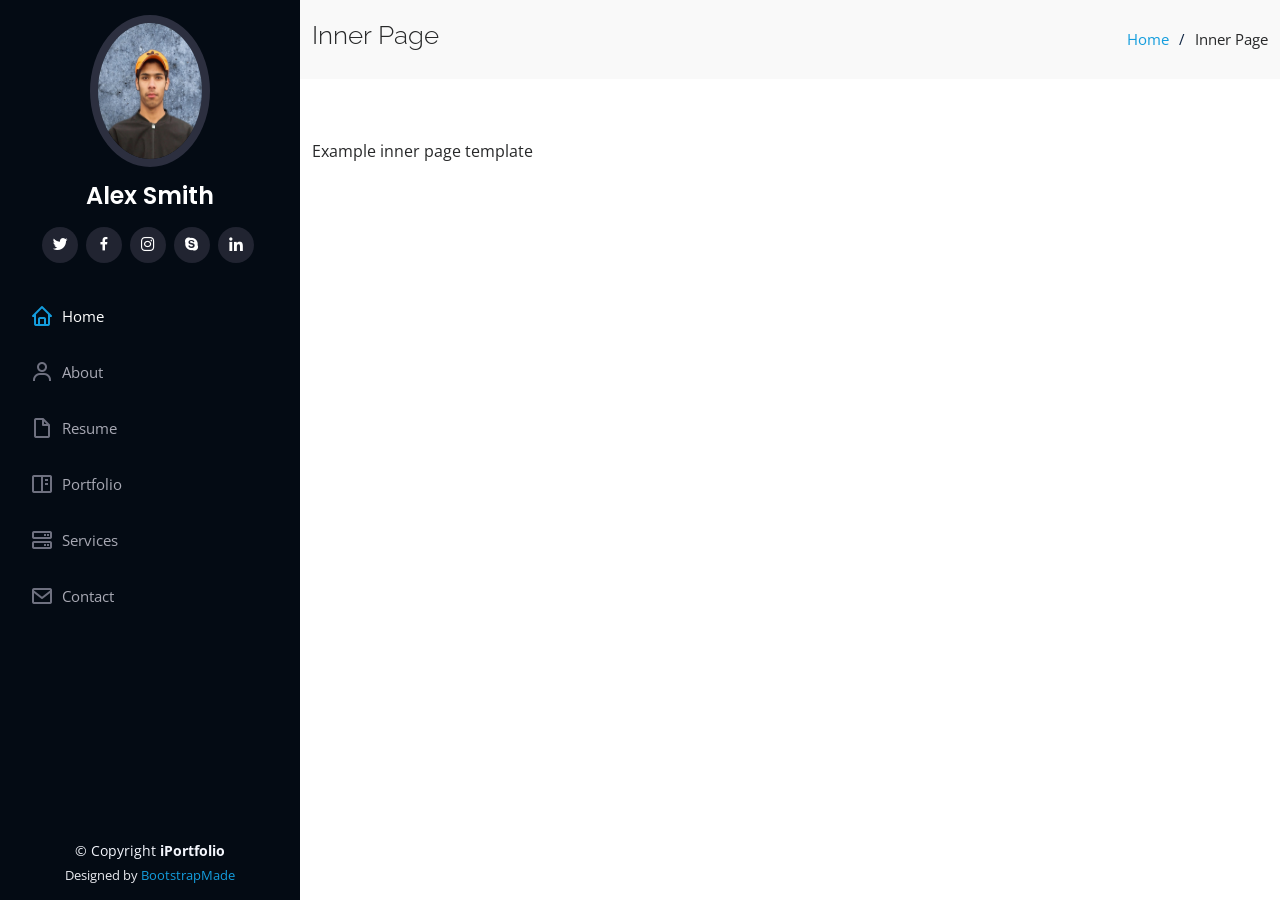
<file: inner-page.html>
<!DOCTYPE html>
<html lang="en">

<head>
  <meta charset="utf-8">
  <meta content="width=device-width, initial-scale=1.0" name="viewport">

  <title>Inner Page - iPortfolio Bootstrap Template</title>
  <meta content="" name="description">
  <meta content="" name="keywords">

  <!-- Favicons -->
  <link href="assets/img/favicon.png" rel="icon">
  <link href="assets/img/apple-touch-icon.png" rel="apple-touch-icon">

  <!-- Google Fonts -->
  <link href="https://fonts.googleapis.com/css?family=Open+Sans:300,300i,400,400i,600,600i,700,700i|Raleway:300,300i,400,400i,500,500i,600,600i,700,700i|Poppins:300,300i,400,400i,500,500i,600,600i,700,700i" rel="stylesheet">

  <!-- Vendor CSS Files -->
  <link href="assets/vendor/aos/aos.css" rel="stylesheet">
  <link href="assets/vendor/bootstrap/css/bootstrap.min.css" rel="stylesheet">
  <link href="assets/vendor/bootstrap-icons/bootstrap-icons.css" rel="stylesheet">
  <link href="assets/vendor/boxicons/css/boxicons.min.css" rel="stylesheet">
  <link href="assets/vendor/glightbox/css/glightbox.min.css" rel="stylesheet">
  <link href="assets/vendor/swiper/swiper-bundle.min.css" rel="stylesheet">

  <!-- Template Main CSS File -->
  <link href="assets/css/style.css" rel="stylesheet">

  <!-- =======================================================
  * Template Name: iPortfolio - v3.9.0
  * Template URL: https://bootstrapmade.com/iportfolio-bootstrap-portfolio-websites-template/
  * Author: BootstrapMade.com
  * License: https://bootstrapmade.com/license/
  ======================================================== -->
</head>

<body>

  <!-- ======= Mobile nav toggle button ======= -->
  <i class="bi bi-list mobile-nav-toggle d-xl-none"></i>

  <!-- ======= Header ======= -->
  <header id="header">
    <div class="d-flex flex-column">

      <div class="profile">
        <img src="assets/img/profile-img.jpg" alt="" class="img-fluid rounded-circle">
        <h1 class="text-light"><a href="index.html">Alex Smith</a></h1>
        <div class="social-links mt-3 text-center">
          <a href="#" class="twitter"><i class="bx bxl-twitter"></i></a>
          <a href="#" class="facebook"><i class="bx bxl-facebook"></i></a>
          <a href="#" class="instagram"><i class="bx bxl-instagram"></i></a>
          <a href="#" class="google-plus"><i class="bx bxl-skype"></i></a>
          <a href="#" class="linkedin"><i class="bx bxl-linkedin"></i></a>
        </div>
      </div>

      <nav id="navbar" class="nav-menu navbar">
        <ul>
          <li><a href="#hero" class="nav-link scrollto active"><i class="bx bx-home"></i> <span>Home</span></a></li>
          <li><a href="#about" class="nav-link scrollto"><i class="bx bx-user"></i> <span>About</span></a></li>
          <li><a href="#resume" class="nav-link scrollto"><i class="bx bx-file-blank"></i> <span>Resume</span></a></li>
          <li><a href="#portfolio" class="nav-link scrollto"><i class="bx bx-book-content"></i> <span>Portfolio</span></a></li>
          <li><a href="#services" class="nav-link scrollto"><i class="bx bx-server"></i> <span>Services</span></a></li>
          <li><a href="#contact" class="nav-link scrollto"><i class="bx bx-envelope"></i> <span>Contact</span></a></li>
        </ul>
      </nav><!-- .nav-menu -->
    </div>
  </header><!-- End Header -->

  <main id="main">

    <!-- ======= Breadcrumbs ======= -->
    <section class="breadcrumbs">
      <div class="container">

        <div class="d-flex justify-content-between align-items-center">
          <h2>Inner Page</h2>
          <ol>
            <li><a href="index.html">Home</a></li>
            <li>Inner Page</li>
          </ol>
        </div>

      </div>
    </section><!-- End Breadcrumbs -->

    <section class="inner-page">
      <div class="container">
        <p>
          Example inner page template
        </p>
      </div>
    </section>

  </main><!-- End #main -->

  <!-- ======= Footer ======= -->
  <footer id="footer">
    <div class="container">
      <div class="copyright">
        &copy; Copyright <strong><span>iPortfolio</span></strong>
      </div>
      <div class="credits">
        <!-- All the links in the footer should remain intact. -->
        <!-- You can delete the links only if you purchased the pro version. -->
        <!-- Licensing information: https://bootstrapmade.com/license/ -->
        <!-- Purchase the pro version with working PHP/AJAX contact form: https://bootstrapmade.com/iportfolio-bootstrap-portfolio-websites-template/ -->
        Designed by <a href="https://bootstrapmade.com/">BootstrapMade</a>
      </div>
    </div>
  </footer><!-- End  Footer -->

  <a href="#" class="back-to-top d-flex align-items-center justify-content-center"><i class="bi bi-arrow-up-short"></i></a>

  <!-- Vendor JS Files -->
  <script src="assets/vendor/purecounter/purecounter_vanilla.js"></script>
  <script src="assets/vendor/aos/aos.js"></script>
  <script src="assets/vendor/bootstrap/js/bootstrap.bundle.min.js"></script>
  <script src="assets/vendor/glightbox/js/glightbox.min.js"></script>
  <script src="assets/vendor/isotope-layout/isotope.pkgd.min.js"></script>
  <script src="assets/vendor/swiper/swiper-bundle.min.js"></script>
  <script src="assets/vendor/typed.js/typed.min.js"></script>
  <script src="assets/vendor/waypoints/noframework.waypoints.js"></script>
  <script src="assets/vendor/php-email-form/validate.js"></script>

  <!-- Template Main JS File -->
  <script src="assets/js/main.js"></script>

</body>

</html>
</file>
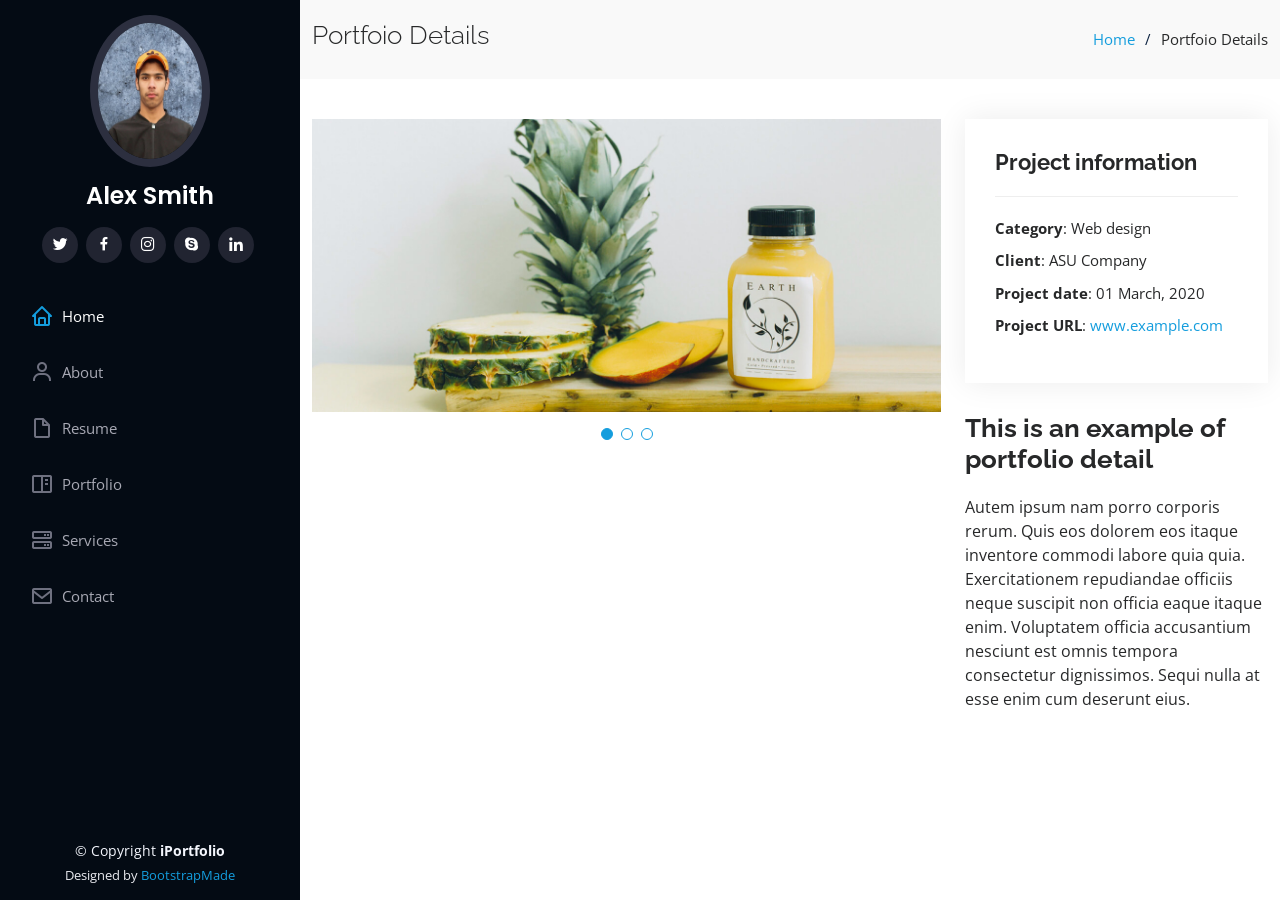
<file: portfolio-details.html>
<!DOCTYPE html>
<html lang="en">

<head>
  <meta charset="utf-8">
  <meta content="width=device-width, initial-scale=1.0" name="viewport">

  <title>Portfolio Details - iPortfolio Bootstrap Template</title>
  <meta content="" name="description">
  <meta content="" name="keywords">

  <!-- Favicons -->
  <link href="assets/img/favicon.png" rel="icon">
  <link href="assets/img/apple-touch-icon.png" rel="apple-touch-icon">

  <!-- Google Fonts -->
  <link href="https://fonts.googleapis.com/css?family=Open+Sans:300,300i,400,400i,600,600i,700,700i|Raleway:300,300i,400,400i,500,500i,600,600i,700,700i|Poppins:300,300i,400,400i,500,500i,600,600i,700,700i" rel="stylesheet">

  <!-- Vendor CSS Files -->
  <link href="assets/vendor/aos/aos.css" rel="stylesheet">
  <link href="assets/vendor/bootstrap/css/bootstrap.min.css" rel="stylesheet">
  <link href="assets/vendor/bootstrap-icons/bootstrap-icons.css" rel="stylesheet">
  <link href="assets/vendor/boxicons/css/boxicons.min.css" rel="stylesheet">
  <link href="assets/vendor/glightbox/css/glightbox.min.css" rel="stylesheet">
  <link href="assets/vendor/swiper/swiper-bundle.min.css" rel="stylesheet">

  <!-- Template Main CSS File -->
  <link href="assets/css/style.css" rel="stylesheet">

  <!-- =======================================================
  * Template Name: iPortfolio - v3.9.0
  * Template URL: https://bootstrapmade.com/iportfolio-bootstrap-portfolio-websites-template/
  * Author: BootstrapMade.com
  * License: https://bootstrapmade.com/license/
  ======================================================== -->
</head>

<body>

  <!-- ======= Mobile nav toggle button ======= -->
  <i class="bi bi-list mobile-nav-toggle d-xl-none"></i>

  <!-- ======= Header ======= -->
  <header id="header">
    <div class="d-flex flex-column">

      <div class="profile">
        <img src="assets/img/profile-img.jpg" alt="" class="img-fluid rounded-circle">
        <h1 class="text-light"><a href="index.html">Alex Smith</a></h1>
        <div class="social-links mt-3 text-center">
          <a href="#" class="twitter"><i class="bx bxl-twitter"></i></a>
          <a href="#" class="facebook"><i class="bx bxl-facebook"></i></a>
          <a href="#" class="instagram"><i class="bx bxl-instagram"></i></a>
          <a href="#" class="google-plus"><i class="bx bxl-skype"></i></a>
          <a href="#" class="linkedin"><i class="bx bxl-linkedin"></i></a>
        </div>
      </div>

      <nav id="navbar" class="nav-menu navbar">
        <ul>
          <li><a href="#hero" class="nav-link scrollto active"><i class="bx bx-home"></i> <span>Home</span></a></li>
          <li><a href="#about" class="nav-link scrollto"><i class="bx bx-user"></i> <span>About</span></a></li>
          <li><a href="#resume" class="nav-link scrollto"><i class="bx bx-file-blank"></i> <span>Resume</span></a></li>
          <li><a href="#portfolio" class="nav-link scrollto"><i class="bx bx-book-content"></i> <span>Portfolio</span></a></li>
          <li><a href="#services" class="nav-link scrollto"><i class="bx bx-server"></i> <span>Services</span></a></li>
          <li><a href="#contact" class="nav-link scrollto"><i class="bx bx-envelope"></i> <span>Contact</span></a></li>
        </ul>
      </nav><!-- .nav-menu -->
    </div>
  </header><!-- End Header -->

  <main id="main">

    <!-- ======= Breadcrumbs ======= -->
    <section id="breadcrumbs" class="breadcrumbs">
      <div class="container">

        <div class="d-flex justify-content-between align-items-center">
          <h2>Portfoio Details</h2>
          <ol>
            <li><a href="index.html">Home</a></li>
            <li>Portfoio Details</li>
          </ol>
        </div>

      </div>
    </section><!-- End Breadcrumbs -->

    <!-- ======= Portfolio Details Section ======= -->
    <section id="portfolio-details" class="portfolio-details">
      <div class="container">

        <div class="row gy-4">

          <div class="col-lg-8">
            <div class="portfolio-details-slider swiper">
              <div class="swiper-wrapper align-items-center">

                <div class="swiper-slide">
                  <img src="assets/img/portfolio/portfolio-details-1.jpg" alt="">
                </div>

                <div class="swiper-slide">
                  <img src="assets/img/portfolio/portfolio-details-2.jpg" alt="">
                </div>

                <div class="swiper-slide">
                  <img src="assets/img/portfolio/portfolio-details-3.jpg" alt="">
                </div>

              </div>
              <div class="swiper-pagination"></div>
            </div>
          </div>

          <div class="col-lg-4">
            <div class="portfolio-info">
              <h3>Project information</h3>
              <ul>
                <li><strong>Category</strong>: Web design</li>
                <li><strong>Client</strong>: ASU Company</li>
                <li><strong>Project date</strong>: 01 March, 2020</li>
                <li><strong>Project URL</strong>: <a href="#">www.example.com</a></li>
              </ul>
            </div>
            <div class="portfolio-description">
              <h2>This is an example of portfolio detail</h2>
              <p>
                Autem ipsum nam porro corporis rerum. Quis eos dolorem eos itaque inventore commodi labore quia quia. Exercitationem repudiandae officiis neque suscipit non officia eaque itaque enim. Voluptatem officia accusantium nesciunt est omnis tempora consectetur dignissimos. Sequi nulla at esse enim cum deserunt eius.
              </p>
            </div>
          </div>

        </div>

      </div>
    </section><!-- End Portfolio Details Section -->

  </main><!-- End #main -->

  <!-- ======= Footer ======= -->
  <footer id="footer">
    <div class="container">
      <div class="copyright">
        &copy; Copyright <strong><span>iPortfolio</span></strong>
      </div>
      <div class="credits">
        <!-- All the links in the footer should remain intact. -->
        <!-- You can delete the links only if you purchased the pro version. -->
        <!-- Licensing information: https://bootstrapmade.com/license/ -->
        <!-- Purchase the pro version with working PHP/AJAX contact form: https://bootstrapmade.com/iportfolio-bootstrap-portfolio-websites-template/ -->
        Designed by <a href="https://bootstrapmade.com/">BootstrapMade</a>
      </div>
    </div>
  </footer><!-- End  Footer -->

  <a href="#" class="back-to-top d-flex align-items-center justify-content-center"><i class="bi bi-arrow-up-short"></i></a>

  <!-- Vendor JS Files -->
  <script src="assets/vendor/purecounter/purecounter_vanilla.js"></script>
  <script src="assets/vendor/aos/aos.js"></script>
  <script src="assets/vendor/bootstrap/js/bootstrap.bundle.min.js"></script>
  <script src="assets/vendor/glightbox/js/glightbox.min.js"></script>
  <script src="assets/vendor/isotope-layout/isotope.pkgd.min.js"></script>
  <script src="assets/vendor/swiper/swiper-bundle.min.js"></script>
  <script src="assets/vendor/typed.js/typed.min.js"></script>
  <script src="assets/vendor/waypoints/noframework.waypoints.js"></script>
  <script src="assets/vendor/php-email-form/validate.js"></script>

  <!-- Template Main JS File -->
  <script src="assets/js/main.js"></script>

</body>

</html>
</file>
<file: assets/css/style.css>
/**
* Template Name: iPortfolio - v3.9.0
* Template URL: https://bootstrapmade.com/iportfolio-bootstrap-portfolio-websites-template/
* Author: BootstrapMade.com
* License: https://bootstrapmade.com/license/
*/

/*--------------------------------------------------------------
# General
--------------------------------------------------------------*/
body {
  font-family: "Open Sans", sans-serif;
  color: #272829;
}

a {
  color: #149ddd;
  text-decoration: none;
}

a:hover {
  color: #37b3ed;
  text-decoration: none;
}

h1,
h2,
h3,
h4,
h5,
h6 {
  font-family: "Raleway", sans-serif;
}

/*--------------------------------------------------------------
# Back to top button
--------------------------------------------------------------*/
.back-to-top {
  position: fixed;
  visibility: hidden;
  opacity: 0;
  right: 15px;
  bottom: 15px;
  z-index: 996;
  background: #149ddd;
  width: 40px;
  height: 40px;
  border-radius: 50px;
  transition: all 0.4s;
}

.back-to-top i {
  font-size: 28px;
  color: #fff;
  line-height: 0;
}

.back-to-top:hover {
  background: #2eafec;
  color: #fff;
}

.back-to-top.active {
  visibility: visible;
  opacity: 1;
}

/*--------------------------------------------------------------
# Header
--------------------------------------------------------------*/
#header {
  position: fixed;
  top: 0;
  left: 0;
  bottom: 0;
  width: 300px;
  transition: all ease-in-out 0.5s;
  z-index: 9997;
  transition: all 0.5s;
  padding: 0 15px;
  background: #040b14;
  overflow-y: auto;
}

#header .profile img {
  margin: 15px auto;
  display: block;
  width: 120px;
  border: 8px solid #2c2f3f;
}

#header .profile h1 {
  font-size: 24px;
  margin: 0;
  padding: 0;
  font-weight: 600;
  -moz-text-align-last: center;
  text-align-last: center;
  font-family: "Poppins", sans-serif;
}

#header .profile h1 a,
#header .profile h1 a:hover {
  color: #fff;
  text-decoration: none;
}

#header .profile .social-links a {
  font-size: 18px;
  display: inline-block;
  background: #212431;
  color: #fff;
  line-height: 1;
  padding: 8px 0;
  margin-right: 4px;
  border-radius: 50%;
  text-align: center;
  width: 36px;
  height: 36px;
  transition: 0.3s;
}

#header .profile .social-links a:hover {
  background: #149ddd;
  color: #fff;
  text-decoration: none;
}

#main {
  margin-left: 300px;
}

@media (max-width: 1199px) {
  #header {
    left: -300px;
  }

  #main {
    margin-left: 0;
  }
}

/*--------------------------------------------------------------
# Navigation Menu
--------------------------------------------------------------*/
/* Desktop Navigation */
.nav-menu {
  padding: 30px 0 0 0;
}

.nav-menu * {
  margin: 0;
  padding: 0;
  list-style: none;
}

.nav-menu>ul>li {
  position: relative;
  white-space: nowrap;
}

.nav-menu a,
.nav-menu a:focus {
  display: flex;
  align-items: center;
  color: #a8a9b4;
  padding: 12px 15px;
  margin-bottom: 8px;
  transition: 0.3s;
  font-size: 15px;
}

.nav-menu a i,
.nav-menu a:focus i {
  font-size: 24px;
  padding-right: 8px;
  color: #6f7180;
}

.nav-menu a:hover,
.nav-menu .active,
.nav-menu .active:focus,
.nav-menu li:hover>a {
  text-decoration: none;
  color: #fff;
}

.nav-menu a:hover i,
.nav-menu .active i,
.nav-menu .active:focus i,
.nav-menu li:hover>a i {
  color: #149ddd;
}

/* Mobile Navigation */
.mobile-nav-toggle {
  position: fixed;
  right: 15px;
  top: 15px;
  z-index: 9998;
  border: 0;
  font-size: 24px;
  transition: all 0.4s;
  outline: none !important;
  background-color: #149ddd;
  color: #fff;
  width: 40px;
  height: 40px;
  display: inline-flex;
  align-items: center;
  justify-content: center;
  line-height: 0;
  border-radius: 50px;
  cursor: pointer;
}

.mobile-nav-active {
  overflow: hidden;
}

.mobile-nav-active #header {
  left: 0;
}

/*--------------------------------------------------------------
# Hero Section
--------------------------------------------------------------*/
#hero {
  width: 100%;
  height: 100vh;
  background: url("../img/hero-bg.jpg") top center;
  background-size: cover;
}

#hero:before {
  content: "";
  background: rgba(5, 13, 24, 0.3);
  position: absolute;
  bottom: 0;
  top: 0;
  left: 0;
  right: 0;
  z-index: 1;
}

#hero .hero-container {
  position: relative;
  z-index: 2;
  min-width: 300px;
}

#hero h1 {
  margin: 0 0 10px 0;
  font-size: 64px;
  font-weight: 700;
  line-height: 56px;
  color: #fff;
}

#hero p {
  color: #fff;
  margin-bottom: 50px;
  font-size: 26px;
  font-family: "Poppins", sans-serif;
}

#hero p span {
  color: #fff;
  padding-bottom: 4px;
  letter-spacing: 1px;
  border-bottom: 3px solid #149ddd;
}

@media (min-width: 1024px) {
  #hero {
    background-attachment: fixed;
  }
}

@media (max-width: 768px) {
  #hero h1 {
    font-size: 28px;
    line-height: 36px;
  }

  #hero h2 {
    font-size: 18px;
    line-height: 24px;
    margin-bottom: 30px;
  }
}

/*--------------------------------------------------------------
# Sections General
--------------------------------------------------------------*/
section {
  padding: 60px 0;
  overflow: hidden;
}

.section-bg {
  background: #f5f8fd;
}

.section-title {
  padding-bottom: 30px;
}

.section-title h2 {
  font-size: 32px;
  font-weight: bold;
  margin-bottom: 20px;
  padding-bottom: 20px;
  position: relative;
  color: #173b6c;
}

.section-title h2::after {
  content: "";
  position: absolute;
  display: block;
  width: 50px;
  height: 3px;
  background: #149ddd;
  bottom: 0;
  left: 0;
}

.section-title p {
  margin-bottom: 0;
}

/*--------------------------------------------------------------
# About
--------------------------------------------------------------*/
.about .content h3 {
  font-weight: 700;
  font-size: 26px;
  color: #173b6c;
}

.about .content ul {
  list-style: none;
  padding: 0;
}

.about .content ul li {
  margin-bottom: 20px;
  display: flex;
  align-items: center;
}

.about .content ul strong {
  margin-right: 10px;
}

.about .content ul i {
  font-size: 16px;
  margin-right: 5px;
  color: #149ddd;
  line-height: 0;
}

.about .content p:last-child {
  margin-bottom: 0;
}

/*--------------------------------------------------------------
# Facts
--------------------------------------------------------------*/
.facts {
  padding-bottom: 30px;
}

.facts .count-box {
  padding: 30px;
  width: 100%;
}

.facts .count-box i {
  display: block;
  font-size: 44px;
  color: #149ddd;
  float: left;
  line-height: 0;
}

.facts .count-box span {
  font-size: 48px;
  line-height: 40px;
  display: block;
  font-weight: 700;
  color: #050d18;
  margin-left: 60px;
}

.facts .count-box p {
  padding: 15px 0 0 0;
  margin: 0 0 0 60px;
  font-family: "Raleway", sans-serif;
  font-size: 14px;
  color: #122f57;
}

.facts .count-box a {
  font-weight: 600;
  display: block;
  margin-top: 20px;
  color: #122f57;
  font-size: 15px;
  font-family: "Poppins", sans-serif;
  transition: ease-in-out 0.3s;
}

.facts .count-box a:hover {
  color: #1f5297;
}

/*--------------------------------------------------------------
# Akills
--------------------------------------------------------------*/
.skills .progress {
  height: 60px;
  display: block;
  background: none;
  border-radius: 0;
}

.skills .progress .skill {
  padding: 0;
  margin: 0 0 6px 0;
  text-transform: uppercase;
  display: block;
  font-weight: 600;
  font-family: "Poppins", sans-serif;
  color: #050d18;
}

.skills .progress .skill .val {
  float: right;
  font-style: normal;
}

.skills .progress-bar-wrap {
  background: #dce8f8;
  height: 10px;
}

.skills .progress-bar {
  width: 1px;
  height: 10px;
  transition: 0.9s;
  background-color: #149ddd;
}

/*--------------------------------------------------------------
# Resume
--------------------------------------------------------------*/
.resume .resume-title {
  font-size: 26px;
  font-weight: 700;
  margin-top: 20px;
  margin-bottom: 20px;
  color: #050d18;
}

.resume .resume-item {
  padding: 0 0 20px 20px;
  margin-top: -2px;
  border-left: 2px solid #1f5297;
  position: relative;
}

.resume .resume-item h4 {
  line-height: 18px;
  font-size: 18px;
  font-weight: 600;
  text-transform: uppercase;
  font-family: "Poppins", sans-serif;
  color: #050d18;
  margin-bottom: 10px;
}

.resume .resume-item h5 {
  font-size: 16px;
  background: #e4edf9;
  padding: 5px 15px;
  display: inline-block;
  font-weight: 600;
  margin-bottom: 10px;
}

.resume .resume-item ul {
  padding-left: 20px;
}

.resume .resume-item ul li {
  padding-bottom: 10px;
}

.resume .resume-item:last-child {
  padding-bottom: 0;
}

.resume .resume-item::before {
  content: "";
  position: absolute;
  width: 16px;
  height: 16px;
  border-radius: 50px;
  left: -9px;
  top: 0;
  background: #fff;
  border: 2px solid #1f5297;
}

/*--------------------------------------------------------------
# Portfolio
--------------------------------------------------------------*/
.portfolio .portfolio-item {
  margin-bottom: 30px;
}

.portfolio #portfolio-flters {
  padding: 0;
  margin: 0 auto 35px auto;
  list-style: none;
  text-align: center;
  background: #fff;
  border-radius: 50px;
  padding: 2px 15px;
}

.portfolio #portfolio-flters li {
  cursor: pointer;
  display: inline-block;
  padding: 10px 15px 8px 15px;
  font-size: 14px;
  font-weight: 600;
  line-height: 1;
  text-transform: uppercase;
  color: #272829;
  margin-bottom: 5px;
  transition: all 0.3s ease-in-out;
}

.portfolio #portfolio-flters li:hover,
.portfolio #portfolio-flters li.filter-active {
  color: #149ddd;
}

.portfolio #portfolio-flters li:last-child {
  margin-right: 0;
}

.portfolio .portfolio-wrap {
  transition: 0.3s;
  position: relative;
  overflow: hidden;
  z-index: 1;
}

.portfolio .portfolio-wrap::before {
  content: "";
  background: rgba(255, 255, 255, 0.5);
  position: absolute;
  left: 0;
  right: 0;
  top: 0;
  bottom: 0;
  transition: all ease-in-out 0.3s;
  z-index: 2;
  opacity: 0;
}

.portfolio .portfolio-wrap .portfolio-links {
  opacity: 1;
  left: 0;
  right: 0;
  bottom: -60px;
  z-index: 3;
  position: absolute;
  transition: all ease-in-out 0.3s;
  display: flex;
  justify-content: center;
}

.portfolio .portfolio-wrap .portfolio-links a {
  color: #fff;
  font-size: 28px;
  text-align: center;
  background: rgba(20, 157, 221, 0.75);
  transition: 0.3s;
  width: 50%;
}

.portfolio .portfolio-wrap .portfolio-links a:hover {
  background: rgba(20, 157, 221, 0.95);
}

.portfolio .portfolio-wrap .portfolio-links a+a {
  border-left: 1px solid #37b3ed;
}

.portfolio .portfolio-wrap:hover::before {
  top: 0;
  left: 0;
  right: 0;
  bottom: 0;
  opacity: 1;
}

.portfolio .portfolio-wrap:hover .portfolio-links {
  opacity: 1;
  bottom: 0;
}

/*--------------------------------------------------------------
# Portfolio Details
--------------------------------------------------------------*/
.portfolio-details {
  padding-top: 40px;
}

.portfolio-details .portfolio-details-slider img {
  width: 100%;
}

.portfolio-details .portfolio-details-slider .swiper-pagination {
  margin-top: 20px;
  position: relative;
}

.portfolio-details .portfolio-details-slider .swiper-pagination .swiper-pagination-bullet {
  width: 12px;
  height: 12px;
  background-color: #fff;
  opacity: 1;
  border: 1px solid #149ddd;
}

.portfolio-details .portfolio-details-slider .swiper-pagination .swiper-pagination-bullet-active {
  background-color: #149ddd;
}

.portfolio-details .portfolio-info {
  padding: 30px;
  box-shadow: 0px 0 30px rgba(5, 13, 24, 0.08);
}

.portfolio-details .portfolio-info h3 {
  font-size: 22px;
  font-weight: 700;
  margin-bottom: 20px;
  padding-bottom: 20px;
  border-bottom: 1px solid #eee;
}

.portfolio-details .portfolio-info ul {
  list-style: none;
  padding: 0;
  font-size: 15px;
}

.portfolio-details .portfolio-info ul li+li {
  margin-top: 10px;
}

.portfolio-details .portfolio-description {
  padding-top: 30px;
}

.portfolio-details .portfolio-description h2 {
  font-size: 26px;
  font-weight: 700;
  margin-bottom: 20px;
}

.portfolio-details .portfolio-description p {
  padding: 0;
}

/*--------------------------------------------------------------
# Services
--------------------------------------------------------------*/
.services .icon-box {
  margin-bottom: 20px;
}

.services .icon {
  float: left;
  display: flex;
  align-items: center;
  justify-content: center;
  width: 54px;
  height: 54px;
  background: #149ddd;
  border-radius: 50%;
  transition: 0.5s;
  border: 1px solid #149ddd;
}

.services .icon i {
  color: #fff;
  font-size: 24px;
  line-height: 0;
}

.services .icon-box:hover .icon {
  background: #fff;
}

.services .icon-box:hover .icon i {
  color: #149ddd;
}

.services .title {
  margin-left: 80px;
  font-weight: 700;
  margin-bottom: 15px;
  font-size: 18px;
}

.services .title a {
  color: #343a40;
}

.services .title a:hover {
  color: #149ddd;
}

.services .description {
  margin-left: 80px;
  line-height: 24px;
  font-size: 14px;
}

/*--------------------------------------------------------------
# Testimonials
--------------------------------------------------------------*/
.testimonials .testimonials-carousel,
.testimonials .testimonials-slider {
  overflow: hidden;
}

.testimonials .testimonial-item {
  box-sizing: content-box;
  text-align: center;
  min-height: 320px;
}

.testimonials .testimonial-item .testimonial-img {
  width: 90px;
  border-radius: 50%;
  margin: 0 auto;
}

.testimonials .testimonial-item h3 {
  font-size: 18px;
  font-weight: bold;
  margin: 10px 0 5px 0;
  color: #111;
}

.testimonials .testimonial-item h4 {
  font-size: 14px;
  color: #999;
  margin: 0;
}

.testimonials .testimonial-item .quote-icon-left,
.testimonials .testimonial-item .quote-icon-right {
  color: #c3e8fa;
  font-size: 26px;
}

.testimonials .testimonial-item .quote-icon-left {
  display: inline-block;
  left: -5px;
  position: relative;
}

.testimonials .testimonial-item .quote-icon-right {
  display: inline-block;
  right: -5px;
  position: relative;
  top: 10px;
}

.testimonials .testimonial-item p {
  font-style: italic;
  margin: 0 15px 15px 15px;
  padding: 20px;
  background: #fff;
  position: relative;
  margin-bottom: 35px;
  border-radius: 6px;
  box-shadow: 0px 2px 15px rgba(0, 0, 0, 0.1);
}

.testimonials .testimonial-item p::after {
  content: "";
  width: 0;
  height: 0;
  border-top: 20px solid #fff;
  border-right: 20px solid transparent;
  border-left: 20px solid transparent;
  position: absolute;
  bottom: -20px;
  left: calc(50% - 20px);
}

.testimonials .swiper-pagination {
  margin-top: 20px;
  position: relative;
}

.testimonials .swiper-pagination .swiper-pagination-bullet {
  width: 12px;
  height: 12px;
  background-color: #fff;
  opacity: 1;
  border: 1px solid #149ddd;
}

.testimonials .swiper-pagination .swiper-pagination-bullet-active {
  background-color: #149ddd;
}

/*--------------------------------------------------------------
# Contact
--------------------------------------------------------------*/
.contact {
  padding-bottom: 130px;
}

.contact .info {
  padding: 30px;
  background: #fff;
  width: 100%;
  box-shadow: 0 0 24px 0 rgba(0, 0, 0, 0.12);
}

.contact .info i {
  font-size: 20px;
  color: #149ddd;
  float: left;
  width: 44px;
  height: 44px;
  background: #dff3fc;
  display: flex;
  justify-content: center;
  align-items: center;
  border-radius: 50px;
  transition: all 0.3s ease-in-out;
}

.contact .info h4 {
  padding: 0 0 0 60px;
  font-size: 22px;
  font-weight: 600;
  margin-bottom: 5px;
  color: #050d18;
}

.contact .info p {
  padding: 0 0 10px 60px;
  margin-bottom: 20px;
  font-size: 14px;
  color: #173b6c;
}

.contact .info .email p {
  padding-top: 5px;
}

.contact .info .social-links {
  padding-left: 60px;
}

.contact .info .social-links a {
  font-size: 18px;
  display: inline-block;
  background: #333;
  color: #fff;
  line-height: 1;
  padding: 8px 0;
  border-radius: 50%;
  text-align: center;
  width: 36px;
  height: 36px;
  transition: 0.3s;
  margin-right: 10px;
}

.contact .info .social-links a:hover {
  background: #149ddd;
  color: #fff;
}

.contact .info .email:hover i,
.contact .info .address:hover i,
.contact .info .phone:hover i {
  background: #149ddd;
  color: #fff;
}

.contact .php-email-form {
  width: 100%;
  padding: 30px;
  background: #fff;
  box-shadow: 0 0 24px 0 rgba(0, 0, 0, 0.12);
}

.contact .php-email-form .form-group {
  padding-bottom: 8px;
}

.contact .php-email-form .validate {
  display: none;
  color: red;
  margin: 0 0 15px 0;
  font-weight: 400;
  font-size: 13px;
}

.contact .php-email-form .error-message {
  display: none;
  color: #fff;
  background: #ed3c0d;
  text-align: left;
  padding: 15px;
  font-weight: 600;
}

.contact .php-email-form .error-message br+br {
  margin-top: 25px;
}

.contact .php-email-form .sent-message {
  display: none;
  color: #fff;
  background: #18d26e;
  text-align: center;
  padding: 15px;
  font-weight: 600;
}

.contact .php-email-form .loading {
  display: none;
  background: #fff;
  text-align: center;
  padding: 15px;
}

.contact .php-email-form .loading:before {
  content: "";
  display: inline-block;
  border-radius: 50%;
  width: 24px;
  height: 24px;
  margin: 0 10px -6px 0;
  border: 3px solid #18d26e;
  border-top-color: #eee;
  -webkit-animation: animate-loading 1s linear infinite;
  animation: animate-loading 1s linear infinite;
}

.contact .php-email-form .form-group {
  margin-bottom: 15px;
}

.contact .php-email-form label {
  padding-bottom: 8px;
}

.contact .php-email-form input,
.contact .php-email-form textarea {
  border-radius: 0;
  box-shadow: none;
  font-size: 14px;
}

.contact .php-email-form input {
  height: 44px;
}

.contact .php-email-form textarea {
  padding: 10px 15px;
}

.contact .php-email-form button[type=submit] {
  background: #149ddd;
  border: 0;
  padding: 10px 24px;
  color: #fff;
  transition: 0.4s;
  border-radius: 4px;
}

.contact .php-email-form button[type=submit]:hover {
  background: #37b3ed;
}

@-webkit-keyframes animate-loading {
  0% {
    transform: rotate(0deg);
  }

  100% {
    transform: rotate(360deg);
  }
}

@keyframes animate-loading {
  0% {
    transform: rotate(0deg);
  }

  100% {
    transform: rotate(360deg);
  }
}

/*--------------------------------------------------------------
# Breadcrumbs
--------------------------------------------------------------*/
.breadcrumbs {
  padding: 20px 0;
  background: #f9f9f9;
}

.breadcrumbs h2 {
  font-size: 26px;
  font-weight: 300;
}

.breadcrumbs ol {
  display: flex;
  flex-wrap: wrap;
  list-style: none;
  padding: 0;
  margin: 0;
  font-size: 15px;
}

.breadcrumbs ol li+li {
  padding-left: 10px;
}

.breadcrumbs ol li+li::before {
  display: inline-block;
  padding-right: 10px;
  color: #0e2442;
  content: "/";
}

@media (max-width: 768px) {
  .breadcrumbs .d-flex {
    display: block !important;
  }

  .breadcrumbs ol {
    display: block;
  }

  .breadcrumbs ol li {
    display: inline-block;
  }
}

/*--------------------------------------------------------------
# Footer
--------------------------------------------------------------*/
#footer {
  padding: 15px;
  color: #f4f6fd;
  font-size: 14px;
  position: fixed;
  left: 0;
  bottom: 0;
  width: 300px;
  z-index: 9999;
  background: #040b14;
}

#footer .copyright {
  text-align: center;
}

#footer .credits {
  padding-top: 5px;
  text-align: center;
  font-size: 13px;
  color: #eaebf0;
}

@media (max-width: 1199px) {
  #footer {
    position: static;
    width: auto;
    padding-right: 20px 15px;
  }
}
</file>
